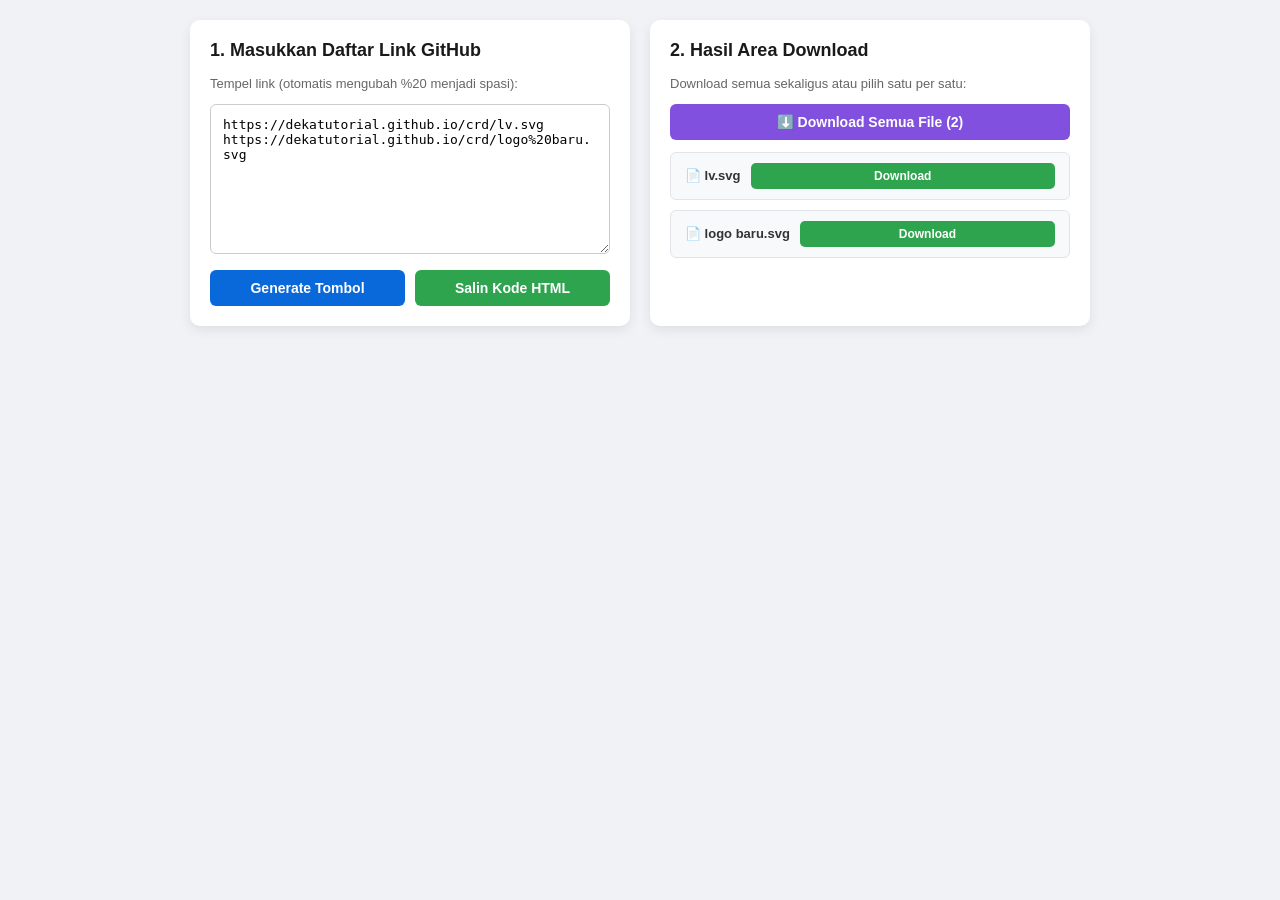
<file: dl.html>
<!DOCTYPE html>
<html lang="id">
<head>
    <meta charset="UTF-8">
    <meta name="viewport" content="width=device-width, initial-scale=1.0">
    <title>Generator Area Download GitHub (+ Download Semua)</title>
    <style>
        body {
            font-family: 'Segoe UI', Tahoma, Geneva, Verdana, sans-serif;
            background-color: #f0f2f5;
            margin: 0;
            padding: 20px;
            color: #333;
        }
        .wrapper {
            max-width: 900px;
            margin: 0 auto;
            display: grid;
            grid-template-columns: 1fr 1fr;
            gap: 20px;
        }
        @media (max-width: 768px) {
            .wrapper { grid-template-columns: 1fr; }
        }
        .card {
            background: white;
            padding: 20px;
            border-radius: 10px;
            box-shadow: 0 4px 12px rgba(0,0,0,0.08);
        }
        h2 { margin-top: 0; font-size: 18px; color: #1a1a1a; }
        p { font-size: 13px; color: #666; }
        textarea {
            width: 100%;
            height: 150px;
            padding: 12px;
            border: 1px solid #ccc;
            border-radius: 6px;
            box-sizing: border-box;
            font-family: monospace;
            font-size: 13px;
            resize: vertical;
        }
        .btn-group {
            display: flex;
            gap: 10px;
            margin-top: 12px;
        }
        button {
            flex: 1;
            padding: 10px 15px;
            border: none;
            border-radius: 6px;
            font-weight: bold;
            cursor: pointer;
            font-size: 14px;
            transition: opacity 0.2s;
        }
        button:hover { opacity: 0.9; }
        .btn-generate { background-color: #0969da; color: white; }
        .btn-copy { background-color: #2ea44f; color: white; }
        
        /* Tombol Download Semua */
        .btn-download-all {
            width: 100%;
            background-color: #8250df;
            color: white;
            margin-bottom: 12px;
            padding: 10px;
            font-size: 14px;
        }
        .btn-download-all:disabled {
            background-color: #a589db;
            cursor: not-allowed;
        }

        /* Style untuk Preview Hasil */
        .preview-list {
            display: flex;
            flex-direction: column;
            gap: 10px;
        }
        .file-item {
            display: flex;
            justify-content: space-between;
            align-items: center;
            background: #f8f9fa;
            border: 1px solid #e1e4e8;
            padding: 10px 14px;
            border-radius: 6px;
        }
        .file-name {
            font-size: 13px;
            font-weight: 600;
            word-break: break-all;
            margin-right: 10px;
        }
        .btn-dl {
            background-color: #2ea44f;
            color: white;
            padding: 6px 12px;
            border-radius: 5px;
            text-decoration: none;
            font-size: 12px;
            font-weight: bold;
            white-space: nowrap;
            cursor: pointer;
            border: none;
        }
    </style>
</head>
<body>

<div class="wrapper">
    <!-- KOLOM KIRI: INPUT LINK -->
    <div class="card">
        <h2>1. Masukkan Daftar Link GitHub</h2>
        <p>Tempel link (otomatis mengubah %20 menjadi spasi):</p>
        
        <textarea id="inputLinks" placeholder="https://dekatutorial.github.io/crd/lv.svg&#10;https://dekatutorial.github.io/crd/logo%20baru.svg">https://dekatutorial.github.io/crd/lv.svg
https://dekatutorial.github.io/crd/logo%20baru.svg</textarea>
        
        <div class="btn-group">
            <button class="btn-generate" onclick="generateDownloadArea()">Generate Tombol</button>
            <button class="btn-copy" onclick="copyHTMLCode()">Salin Kode HTML</button>
        </div>
        <p id="notif" style="color: #2ea44f; font-weight: bold; display: none; margin-top: 8px;">✅ Kode HTML berhasil disalin!</p>
    </div>

    <!-- KOLOM KANAN: HASIL AREA DOWNLOAD -->
    <div class="card">
        <h2>2. Hasil Area Download</h2>
        <p>Download semua sekaligus atau pilih satu per satu:</p>
        
        <!-- Tombol Download Semua -->
        <button id="btnDownloadAll" class="btn-download-all" onclick="downloadAllFiles()">⬇️ Download Semua File</button>
        
        <div id="previewArea" class="preview-list">
            <!-- Hasil tombol download muncul otomatis di sini -->
        </div>
    </div>
</div>

<!-- Area tersembunyi untuk menyimpan kode HTML hasil generate -->
<textarea id="generatedCode" style="display:none;"></textarea>

<script>
    let currentFileList = [];

    // Fungsi download tunggal
    async function forceDownload(url, filename) {
        const cleanUrl = url.replace(/%20/g, ' ');
        try {
            const response = await fetch(cleanUrl);
            if (!response.ok) throw new Error('Gagal fetch');
            const blob = await response.blob();
            const blobUrl = window.URL.createObjectURL(blob);
            const a = document.createElement('a');
            a.href = blobUrl;
            a.download = filename;
            document.body.appendChild(a);
            a.click();
            window.URL.revokeObjectURL(blobUrl);
            a.remove();
        } catch (e) {
            const a = document.createElement('a');
            a.href = cleanUrl;
            a.download = filename;
            a.target = '_blank';
            a.click();
        }
    }

    // Fungsi Download Semua dengan jeda aman agar tidak diblokir browser
    async function downloadAllFiles() {
        if (currentFileList.length === 0) return;

        const btnAll = document.getElementById('btnDownloadAll');
        const originalText = btnAll.innerText;
        btnAll.disabled = true;

        for (let i = 0; i < currentFileList.length; i++) {
            const item = currentFileList[i];
            btnAll.innerText = `⏳ Mengunduh (${i + 1}/${currentFileList.length}): ${item.fileName}...`;
            await forceDownload(item.cleanLink, item.fileName);
            
            // Jeda 600ms antar file agar browser mengizinkan multiple download
            if (i < currentFileList.length - 1) {
                await new Promise(resolve => setTimeout(resolve, 600));
            }
        }

        btnAll.innerText = '✅ Selesai Mengunduh Semua!';
        setTimeout(() => {
            btnAll.innerText = originalText;
            btnAll.disabled = false;
        }, 2500);
    }

    function generateDownloadArea() {
        const input = document.getElementById('inputLinks').value;
        const previewArea = document.getElementById('previewArea');
        const generatedCode = document.getElementById('generatedCode');
        
        const links = input.split('\n').map(l => l.trim()).filter(l => l !== '');
        
        previewArea.innerHTML = '';
        currentFileList = [];

        // Awal kode HTML hasil generate (termasuk tombol Download Semua + scriptnya)
        let htmlOutput = `<div id="gh-download-box" style="font-family: sans-serif; max-width: 450px;">\n`;
        htmlOutput += `  <button onclick="ghDownloadAll()" style="width:100%; background:#8250df; color:#fff; border:none; padding:10px; border-radius:6px; font-weight:bold; cursor:pointer; margin-bottom:12px;">⬇️ Download Semua File (${links.length})</button>\n`;

        links.forEach(rawLink => {
            let rawFileName = rawLink.substring(rawLink.lastIndexOf('/') + 1) || 'file_download';
            let fileName = rawFileName;
            try {
                fileName = decodeURIComponent(rawFileName);
            } catch (e) {}
            fileName = fileName.replace(/%20/g, ' ');
            
            const cleanLink = rawLink.replace(/%20/g, ' ');
            currentFileList.push({ cleanLink, fileName });

            // Buat tampilan di Preview
            const item = document.createElement('div');
            item.className = 'file-item';
            item.innerHTML = `
                <span class="file-name">📄 ${fileName}</span>
                <button class="btn-dl" onclick="forceDownload('${cleanLink.replace(/'/g, "\\'")}', '${fileName.replace(/'/g, "\\'")}')">Download</button>
            `;
            previewArea.appendChild(item);

            // Susun item pada kode HTML hasil generate
            htmlOutput += `  <div style="display:flex; justify-content:space-between; align-items:center; padding:10px; border:1px solid #ddd; margin-bottom:8px; border-radius:6px;">\n`;
            htmlOutput += `    <span>${fileName}</span>\n`;
            htmlOutput += `    <a href="${cleanLink}" download="${fileName}" class="gh-dl-link" style="background:#2ea44f; color:#fff; padding:6px 12px; text-decoration:none; border-radius:4px; font-size:13px;">Download</a>\n`;
            htmlOutput += `  </div>\n`;
        });

        // Tambahkan fungsi JS agar tombol "Download Semua" di kode hasil salinan juga berfungsi
        htmlOutput += `  <script>\n`;
        htmlOutput += `    async function ghDownloadAll() {\n`;
        htmlOutput += `      const links = document.querySelectorAll('#gh-download-box .gh-dl-link');\n`;
        htmlOutput += `      for (let i = 0; i < links.length; i++) {\n`;
        htmlOutput += `        links[i].click();\n`;
        htmlOutput += `        await new Promise(r => setTimeout(r, 600));\n`;
        htmlOutput += `      }\n`;
        htmlOutput += `    }\n`;
        htmlOutput += `  <\/script>\n`;
        htmlOutput += `</div>`;

        generatedCode.value = htmlOutput;
        document.getElementById('btnDownloadAll').innerText = `⬇️ Download Semua File (${links.length})`;
    }

    function copyHTMLCode() {
        generateDownloadArea();
        const codeBox = document.getElementById('generatedCode');
        codeBox.style.display = 'block';
        codeBox.select();
        document.execCommand('copy');
        codeBox.style.display = 'none';

        const notif = document.getElementById('notif');
        notif.style.display = 'block';
        setTimeout(() => notif.style.display = 'none', 2500);
    }

    window.onload = generateDownloadArea;
</script>

</body>
</html>
</file>
